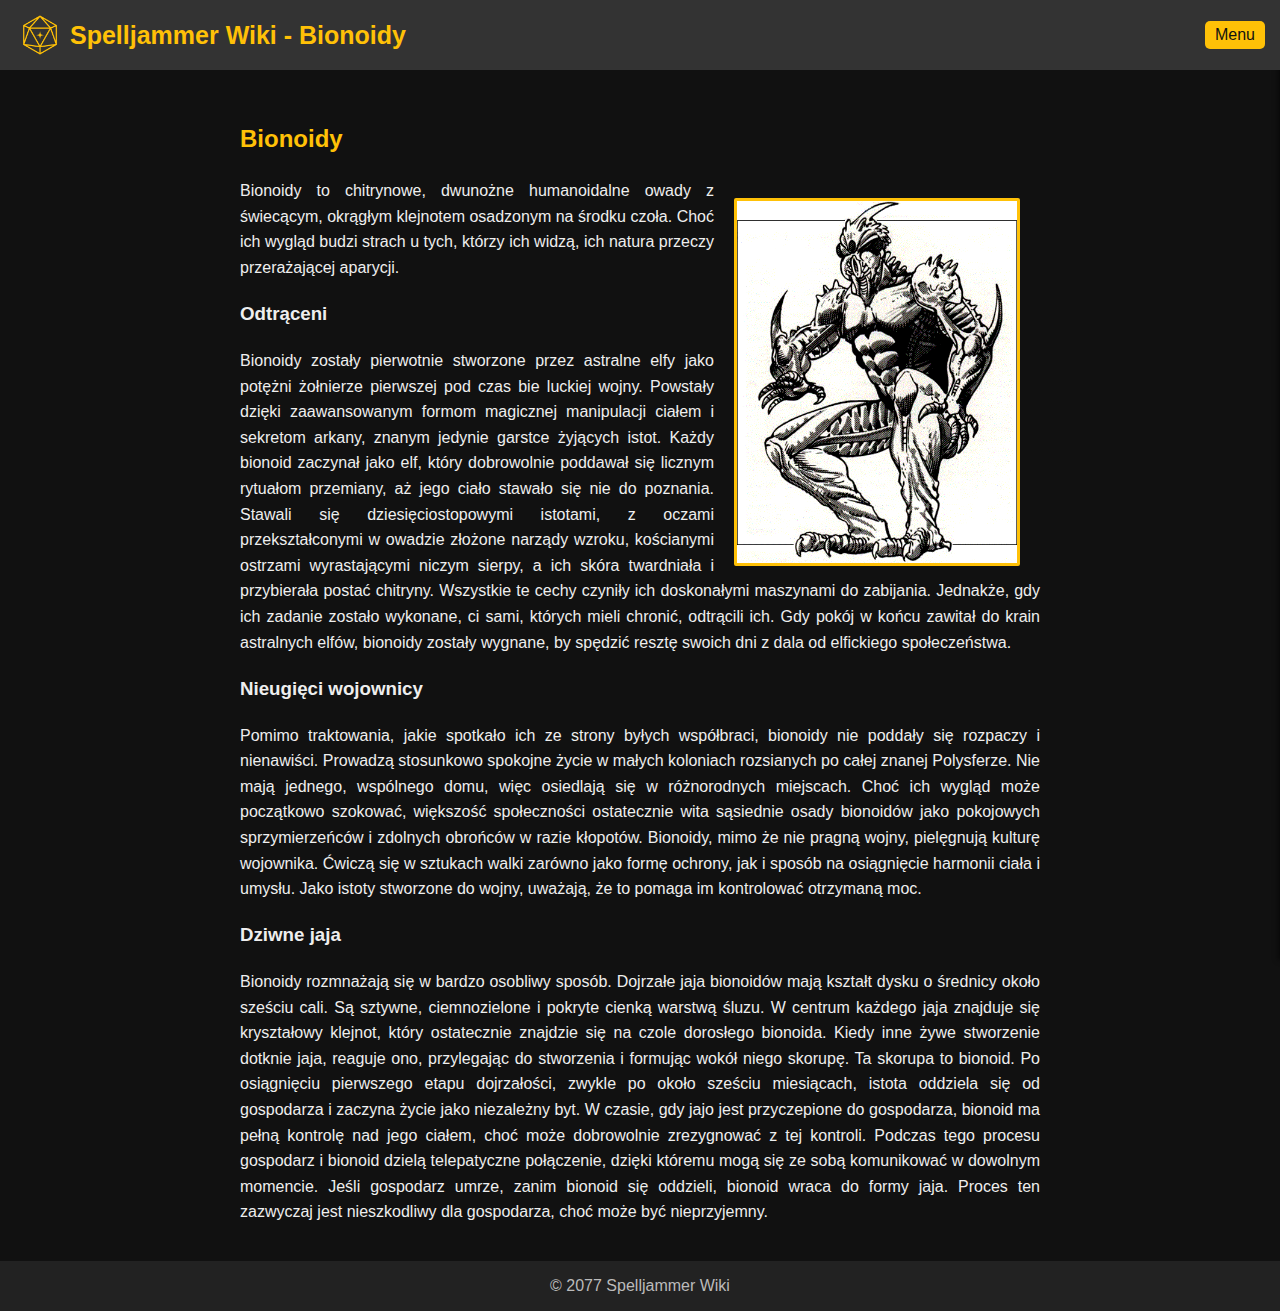
<file: pages/bionoidy.html>
<!DOCTYPE html>
<html lang="pl">
<head>
    <meta charset="UTF-8">
    <meta name="viewport" content="width=device-width, initial-scale=1.0">
    <title>Spelljammer Wiki - Bionoidy</title>
    <link rel="stylesheet" href="../css/style.css">
    <link rel="icon" type="image/x-icon" href="../images/logo.png">
</head>
<body>
    <div class="wrapper">
        <header>
            <img src="../images/logo.png" alt="Spelljammer Wiki Logo">
            <h1>Spelljammer Wiki - Bionoidy</h1>
            <button class="side-menu-trigger" onclick="toggleMenu()">Menu</button>
        </header>
        <aside class="side-menu">
            <ul>
                <li><a href="../index.html">Strona główna</a></li>
                <li><a href="historia.html">Historia świata</a></li>
                <li><a href="postacie.html">Postacie</a></li>
                <li><a href="lokacje.html">Lokacje</a></li>
            </ul>
        </aside>
        <main>
            <h2>Bionoidy</h2>
            <div class="content-container">
                <img src="../images/bionoid.jpg" alt="Bionoid" class="bionoid-img">
                <div class="text-content">
                    <p>Bionoidy to chitrynowe, dwunożne humanoidalne owady z świecącym, okrągłym klejnotem osadzonym na środku czoła. Choć ich wygląd budzi strach u tych, którzy ich widzą, ich natura przeczy przerażającej aparycji.</p>
                    
                    <h3>Odtrąceni</h3>
                    <p>Bionoidy zostały pierwotnie stworzone przez astralne elfy jako potężni żołnierze pierwszej pod czas bie luckiej wojny. Powstały dzięki zaawansowanym formom magicznej manipulacji ciałem i sekretom arkany, znanym jedynie garstce żyjących istot. Każdy bionoid zaczynał jako elf, który dobrowolnie poddawał się licznym rytuałom przemiany, aż jego ciało stawało się nie do poznania. Stawali się dziesięciostopowymi istotami, z oczami przekształconymi w owadzie złożone narządy wzroku, kościanymi ostrzami wyrastającymi niczym sierpy, a ich skóra twardniała i przybierała postać chitryny. Wszystkie te cechy czyniły ich doskonałymi maszynami do zabijania. Jednakże, gdy ich zadanie zostało wykonane, ci sami, których mieli chronić, odtrącili ich. Gdy pokój w końcu zawitał do krain astralnych elfów, bionoidy zostały wygnane, by spędzić resztę swoich dni z dala od elfickiego społeczeństwa.</p>
                    
                    <h3>Nieugięci wojownicy</h3>
                    <p>Pomimo traktowania, jakie spotkało ich ze strony byłych współbraci, bionoidy nie poddały się rozpaczy i nienawiści. Prowadzą stosunkowo spokojne życie w małych koloniach rozsianych po całej znanej Polysferze. Nie mają jednego, wspólnego domu, więc osiedlają się w różnorodnych miejscach. Choć ich wygląd może początkowo szokować, większość społeczności ostatecznie wita sąsiednie osady bionoidów jako pokojowych sprzymierzeńców i zdolnych obrońców w razie kłopotów. Bionoidy, mimo że nie pragną wojny, pielęgnują kulturę wojownika. Ćwiczą się w sztukach walki zarówno jako formę ochrony, jak i sposób na osiągnięcie harmonii ciała i umysłu. Jako istoty stworzone do wojny, uważają, że to pomaga im kontrolować otrzymaną moc.</p>
                    
                    <h3>Dziwne jaja</h3>
                    <p>Bionoidy rozmnażają się w bardzo osobliwy sposób. Dojrzałe jaja bionoidów mają kształt dysku o średnicy około sześciu cali. Są sztywne, ciemnozielone i pokryte cienką warstwą śluzu. W centrum każdego jaja znajduje się kryształowy klejnot, który ostatecznie znajdzie się na czole dorosłego bionoida. Kiedy inne żywe stworzenie dotknie jaja, reaguje ono, przylegając do stworzenia i formując wokół niego skorupę. Ta skorupa to bionoid. Po osiągnięciu pierwszego etapu dojrzałości, zwykle po około sześciu miesiącach, istota oddziela się od gospodarza i zaczyna życie jako niezależny byt. W czasie, gdy jajo jest przyczepione do gospodarza, bionoid ma pełną kontrolę nad jego ciałem, choć może dobrowolnie zrezygnować z tej kontroli. Podczas tego procesu gospodarz i bionoid dzielą telepatyczne połączenie, dzięki któremu mogą się ze sobą komunikować w dowolnym momencie. Jeśli gospodarz umrze, zanim bionoid się oddzieli, bionoid wraca do formy jaja. Proces ten zazwyczaj jest nieszkodliwy dla gospodarza, choć może być nieprzyjemny.</p>
                </div>
            </div>
        </main>
        <footer>
            <p>© 2077 Spelljammer Wiki</p>
        </footer>
    </div>
    
    <script src="../js/script.js"></script>
</body>
</html>
</file>
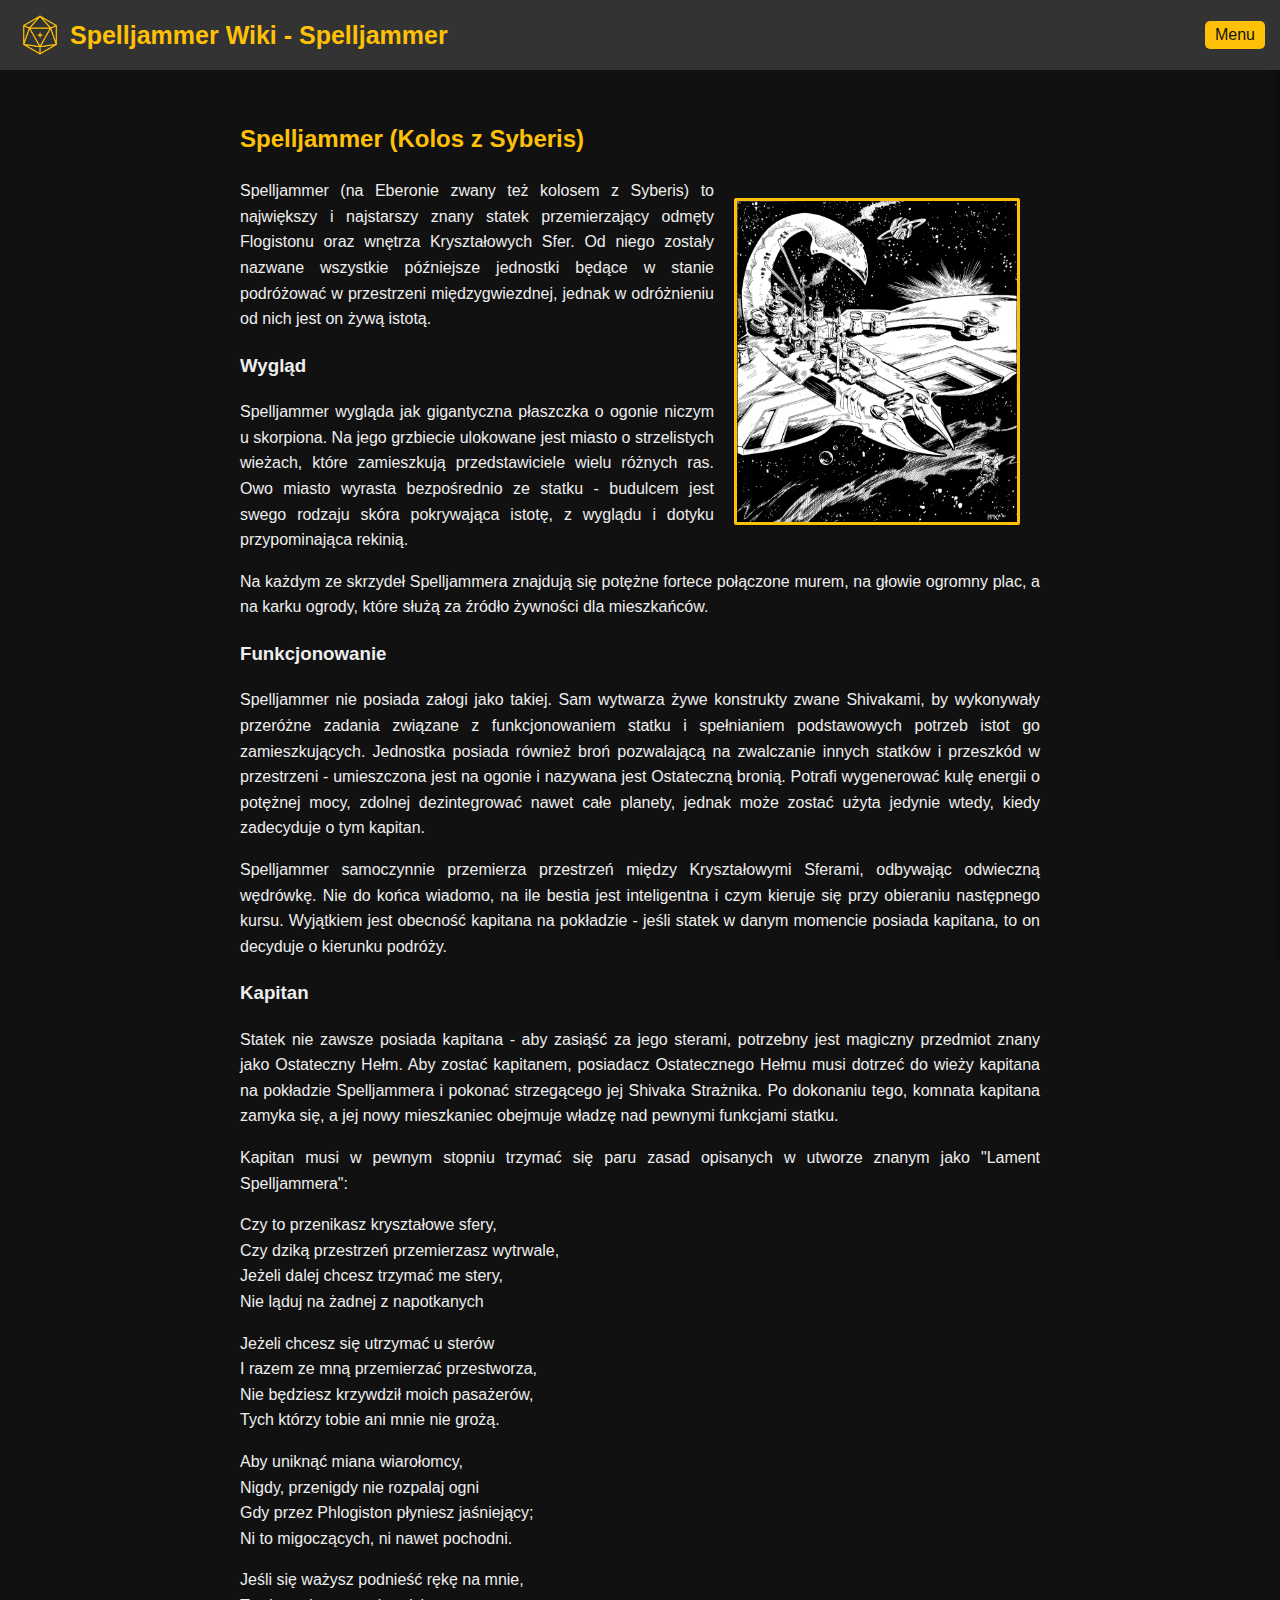
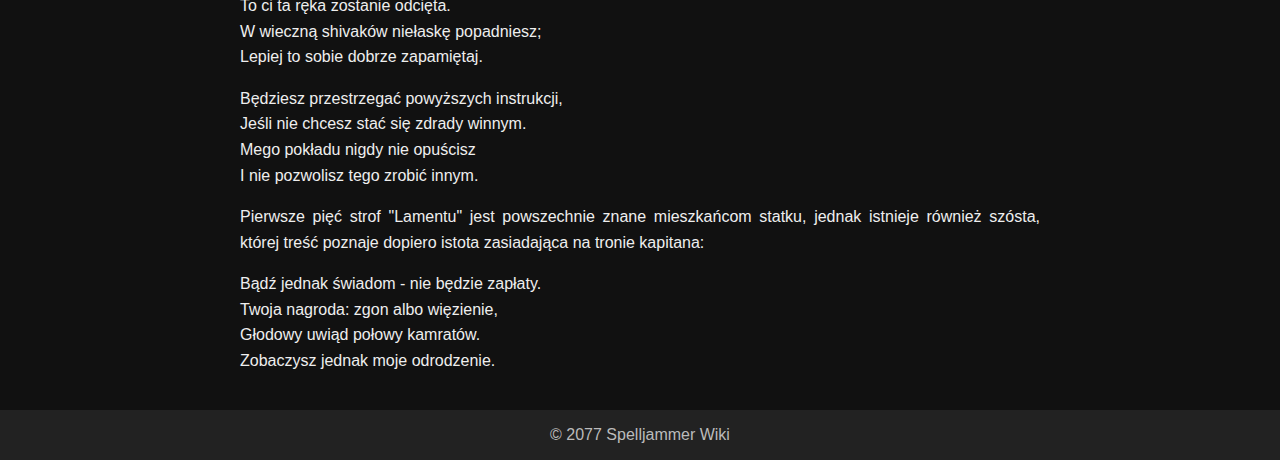
<file: pages/spelljammer.html>
<!DOCTYPE html>
<html lang="pl">
<head>
    <meta charset="UTF-8">
    <meta name="viewport" content="width=device-width, initial-scale=1.0">
    <title>Spelljammer Wiki - Spelljammer</title>
    <link rel="stylesheet" href="../css/style.css">
    <link rel="icon" type="image/x-icon" href="../images/logo.png">
</head>
<body>
    <div class="wrapper">
        <header>
            <img src="../images/logo.png" alt="Spelljammer Wiki Logo">
            <h1>Spelljammer Wiki - Spelljammer</h1>
            <button class="side-menu-trigger" onclick="toggleMenu()">Menu</button>
        </header>
        <aside class="side-menu">
            <ul>
                <li><a href="../index.html">Strona główna</a></li>
                <li><a href="historia.html">Historia świata</a></li>
                <li><a href="postacie.html">Postacie</a></li>
                <li><a href="lokacje.html">Lokacje</a></li>
            </ul>
        </aside>
        <main>
            <h2>Spelljammer (Kolos z Syberis)</h2>
            <div class="content-container">
                <img src="../images/the_spelljammer.jpg" alt="Spelljammer" class="spelljammer-img">
                <div class="text-content">
                    <p>Spelljammer (na Eberonie zwany też kolosem z Syberis) to największy i najstarszy znany statek przemierzający odmęty Flogistonu oraz wnętrza Kryształowych Sfer. Od niego zostały nazwane wszystkie późniejsze jednostki będące w stanie podróżować w przestrzeni międzygwiezdnej, jednak w odróżnieniu od nich jest on żywą istotą.</p>
                    <h3>Wygląd</h3>
                    <p>Spelljammer wygląda jak gigantyczna płaszczka o ogonie niczym u skorpiona. Na jego grzbiecie ulokowane jest miasto o strzelistych wieżach, które zamieszkują przedstawiciele wielu różnych ras. Owo miasto wyrasta bezpośrednio ze statku - budulcem jest swego rodzaju skóra pokrywająca istotę, z wyglądu i dotyku przypominająca rekinią.</p>
                    <p>Na każdym ze skrzydeł Spelljammera znajdują się potężne fortece połączone murem, na głowie ogromny plac, a na karku ogrody, które służą za źródło żywności dla mieszkańców.</p>
                    <h3>Funkcjonowanie</h3>
                    <p>Spelljammer nie posiada załogi jako takiej. Sam wytwarza żywe konstrukty zwane Shivakami, by wykonywały przeróżne zadania związane z funkcjonowaniem statku i spełnianiem podstawowych potrzeb istot go zamieszkujących. Jednostka posiada również broń pozwalającą na zwalczanie innych statków i przeszkód w przestrzeni - umieszczona jest na ogonie i nazywana jest Ostateczną bronią. Potrafi wygenerować kulę energii o potężnej mocy, zdolnej dezintegrować nawet całe planety, jednak może zostać użyta jedynie wtedy, kiedy zadecyduje o tym kapitan.</p>
                    <p>Spelljammer samoczynnie przemierza przestrzeń między Kryształowymi Sferami, odbywając odwieczną wędrówkę. Nie do końca wiadomo, na ile bestia jest inteligentna i czym kieruje się przy obieraniu następnego kursu. Wyjątkiem jest obecność kapitana na pokładzie - jeśli statek w danym momencie posiada kapitana, to on decyduje o kierunku podróży.</p>
                    <h3>Kapitan</h3>
                    <p>Statek nie zawsze posiada kapitana - aby zasiąść za jego sterami, potrzebny jest magiczny przedmiot znany jako Ostateczny Hełm. Aby zostać kapitanem, posiadacz Ostatecznego Hełmu musi dotrzeć do wieży kapitana na pokładzie Spelljammera i pokonać strzegącego jej Shivaka Strażnika. Po dokonaniu tego, komnata kapitana zamyka się, a jej nowy mieszkaniec obejmuje władzę nad pewnymi funkcjami statku.</p>
                    <p>Kapitan musi w pewnym stopniu trzymać się paru zasad opisanych w utworze znanym jako "Lament Spelljammera":</p>
                    <p>Czy to przenikasz kryształowe sfery, <br>
                    Czy dziką przestrzeń przemierzasz wytrwale, <br>
                    Jeżeli dalej chcesz trzymać me stery, <br>
                    Nie ląduj na żadnej z napotkanych </p>
                    <p>Jeżeli chcesz się utrzymać u sterów <br>
                    I razem ze mną przemierzać przestworza, <br>
                    Nie będziesz krzywdził moich pasażerów,<br>
                    Tych którzy tobie ani mnie nie grożą. </p>
                    <p>Aby uniknąć miana wiarołomcy, <br>
                    Nigdy, przenigdy nie rozpalaj ogni <br>
                    Gdy przez Phlogiston płyniesz jaśniejący; <br>
                    Ni to migoczących, ni nawet pochodni.</p>
                    <p>Jeśli się ważysz podnieść rękę na mnie, <br>
                    To ci ta ręka zostanie odcięta. <br>
                    W wieczną shivaków niełaskę popadniesz; <br>
                    Lepiej to sobie dobrze zapamiętaj.</p>
                    <p>Będziesz przestrzegać powyższych instrukcji, <br>
                    Jeśli nie chcesz stać się zdrady winnym. <br>
                    Mego pokładu nigdy nie opuścisz <br>
                    I nie pozwolisz tego zrobić innym.</p>
                    <p>Pierwsze pięć strof "Lamentu" jest powszechnie znane mieszkańcom statku, jednak istnieje również szósta, której treść poznaje dopiero istota zasiadająca na tronie kapitana:</p>
                    <p>Bądź jednak świadom - nie będzie zapłaty. <br>
                    Twoja nagroda: zgon albo więzienie, <br>
                    Głodowy uwiąd połowy kamratów.<br>
                    Zobaczysz jednak moje odrodzenie.</p>
                </div>
            </div>
        </main>
        <footer>
            <p>© 2077 Spelljammer Wiki</p>
        </footer>
    </div>
    
    <script src="../js/script.js"></script>
</body>
</html>
</file>
<file: css/style.css>
body {
    font-family: Arial, sans-serif;
    background-color: #111;
    color: #eee;
    line-height: 1.6;
    margin: 0;
    padding: 0;
    min-height: 100vh;
    display: flex;
    flex-direction: column;
}

.wrapper {
    flex: 1; 
}

header {
    background-color: #333;
    padding: 10px 15px;
    display: flex;
    align-items: center;
    justify-content: space-between;
    position: sticky;
    top: 0;
    z-index: 1000;
}

header img {
    width: 50px;
    height: auto;
    margin-right: 5px;
}

header h1 {
    color: #ffc107;
    font-size: 25px;
    margin: 0;
    flex-grow: 1;
    text-align: left;
}

.side-menu-trigger {
    background-color: #ffc107;
    border: none;
    border-radius: 5px;
    padding: 5px 10px;
    color: #111;
    cursor: pointer;
    font-size: 16px;
}

.side-menu {
    position: fixed;
    top: 0;
    right: -300px;
    width: 300px;
    height: 100%;
    background-color: #222;
    color: #eee;
    box-shadow: -2px 0 5px rgba(0, 0, 0, 0.5);
    transition: right 0.3s ease;
    padding: 10px;
    box-sizing: border-box;
    overflow-y: auto;
    margin-top: 60px;
}

.side-menu.open {
    right: 0;

}

.side-menu ul {
    list-style: none;
    margin: 0;
    padding: 0;
}

.side-menu ul li {
    margin: 10px 0;
}

.side-menu ul li a {
    color: #ffc107;
    text-decoration: none;
    font-size: 18px;
    padding: 10px;
    display: block;
    border-radius: 5px;
    transition: background-color 0.3s ease;
}

.side-menu ul li a:hover {
    background-color: #444;
}

main {
    padding: 20px;
    max-width: 800px;
    margin: auto;
    width: 90%;
}

h2 {
    color: #ffc107;
    margin-top: 30px;
}

p {
    text-align: justify;
}

a {
    color: #ffc107;
}

.bionoid-img {
    float: right;
    margin: 20px;
    margin-bottom: 7px;
    width: 35%;
    height: auto;
    border: solid;
    border-radius: 2px;
    border-color: #ffc107;
}

.spirit_warrior-img {
    float: right;
    margin: 20px;
    margin-bottom: 7px;
    width: 35%;
    height: auto;
    border: solid;
    border-radius: 2px;
    border-color: #ffc107;
}

.spelljammer-img {
    float: right;
    margin: 20px;
    margin-bottom: 7px;
    width: 35%;
    height: auto;
    border: solid;
    border-radius: 2px;
    border-color: #ffc107;
}

footer {
    text-align: center;
    padding: 10px 0;
    background-color: #222;
    color: #bbb;
    width: 100%;
    margin-top: auto;
    display: flex;
    justify-content: center;
    align-items: center;
    height: 30px;
    z-index: 1;
}

@media (max-width: 768px) {
    header {
        flex-direction: column;
        align-items: center;
    }

    header img {
        margin: 0 0 10px 0;
    }

    h2 {
        font-size: 20px;
    }

    main {
        padding: 10px;
        width: 95%;
    }

    .side-menu {
        right: -200px;
        width: 200px;
        margin-top: 140px;
    }
}
</file>
